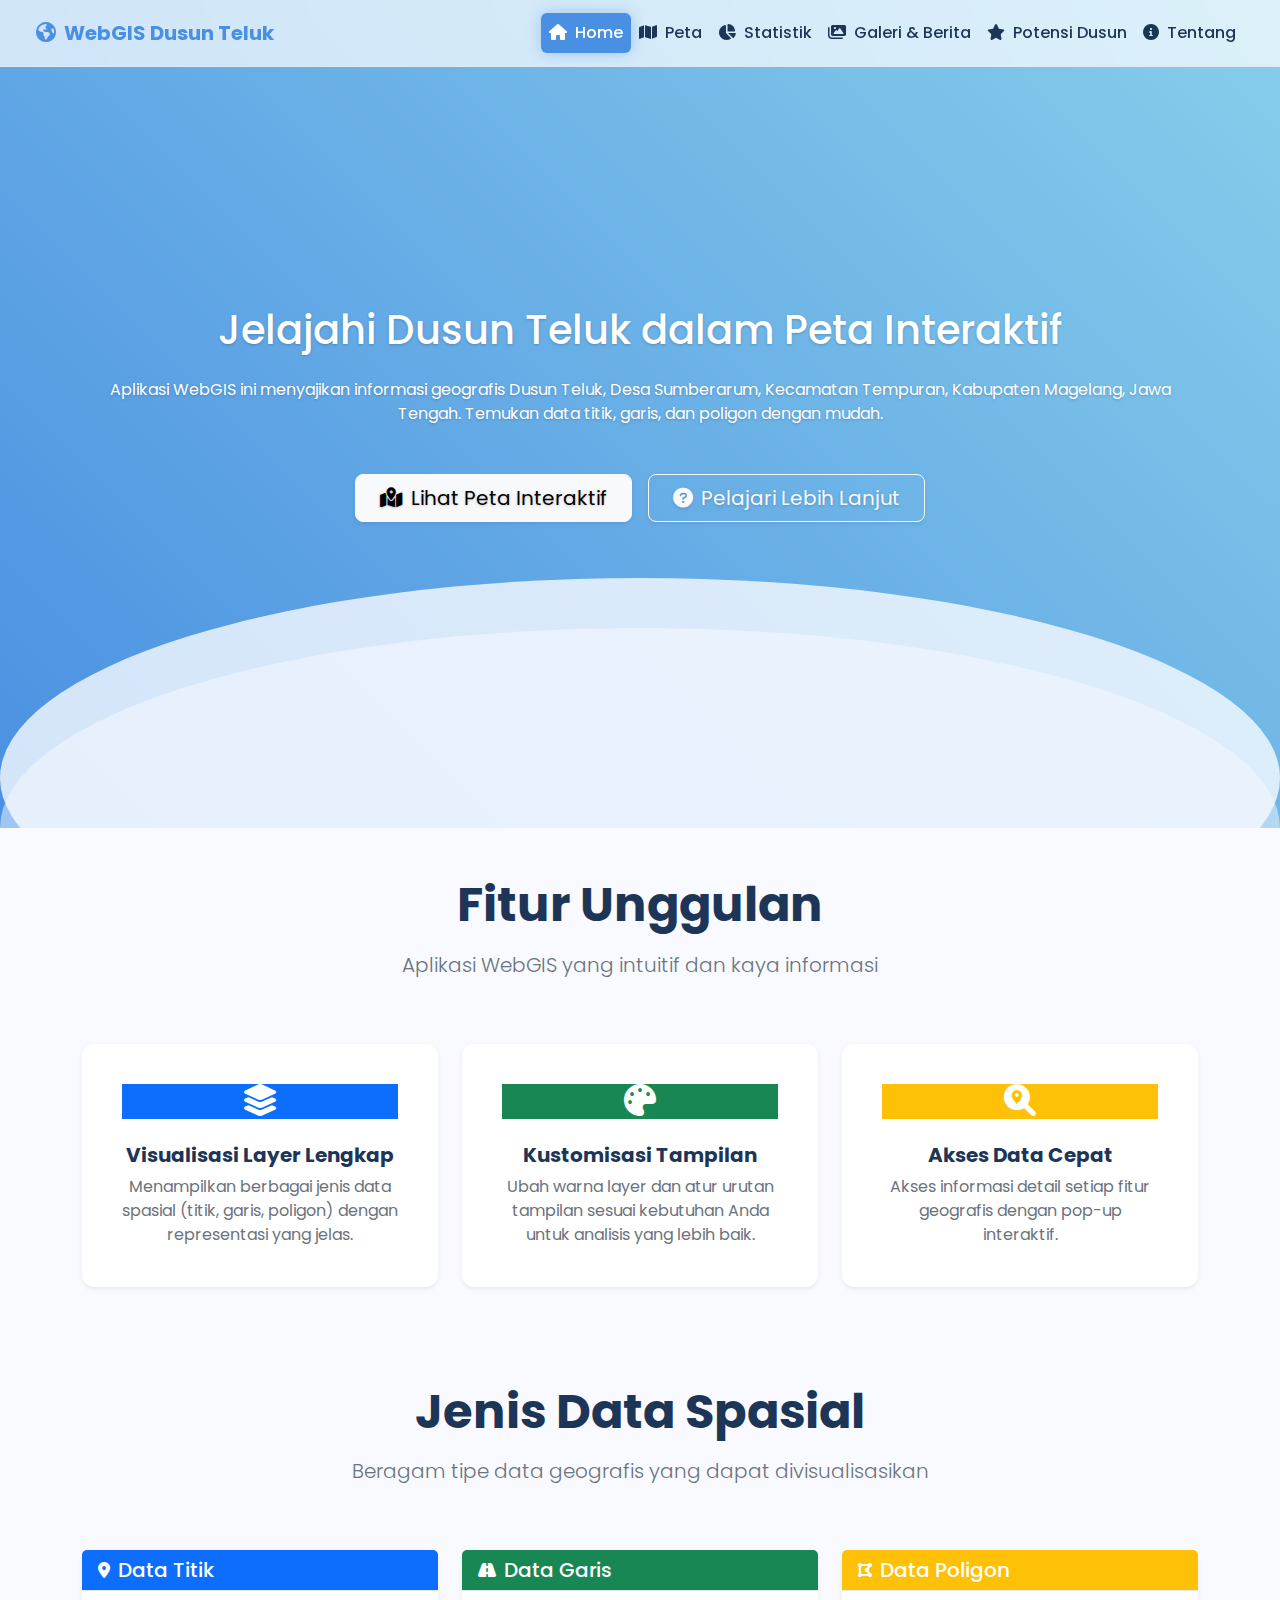
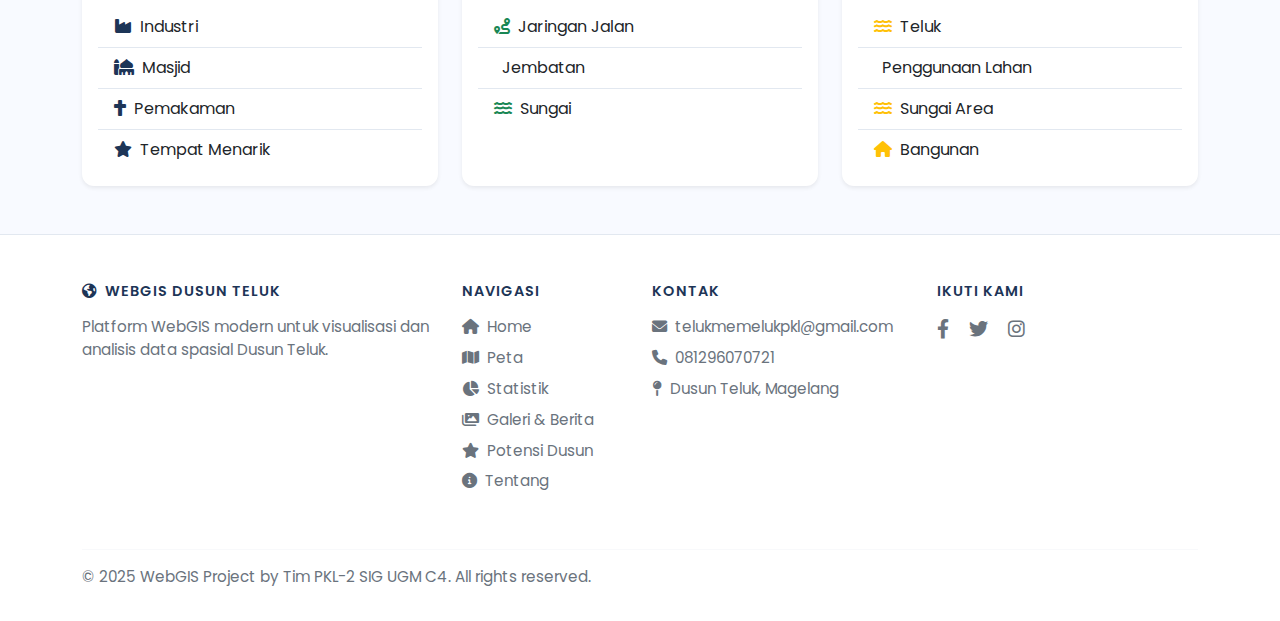
<file: home.html>
<!DOCTYPE html>
<html lang="en">

<head>
    <meta charset="UTF-8" />
    <meta name="viewport" content="width=device-width, initial-scale=1.0" />
    <title>Beranda - WebGIS Dusun Teluk</title>

    <link href="https://cdn.jsdelivr.net/npm/bootstrap@5.3.0/dist/css/bootstrap.min.css" rel="stylesheet">
    <link rel="stylesheet" href="https://cdnjs.cloudflare.com/ajax/libs/font-awesome/6.0.0-beta3/css/all.min.css">
    <link rel="preconnect" href="https://fonts.googleapis.com">
    <link rel="preconnect" href="https://fonts.gstatic.com" crossorigin>
    <link href="https://fonts.googleapis.com/css2?family=Poppins:wght@300;400;500;600;700;800&display=swap"
        rel="stylesheet">

    <link rel="stylesheet" href="style.css" />
</head>

<body class="wrapper">

    <nav class="navbar navbar-expand-lg navbar-dark fixed-top">
        <div class="container-fluid">
            <a class="navbar-brand text-white" href="home.html"><i class="fas fa-globe-americas me-2"></i>WebGIS Dusun
                Teluk</a>
            <button class="navbar-toggler" type="button" data-bs-toggle="collapse" data-bs-target="#navbarNav"
                aria-controls="navbarNav" aria-expanded="false" aria-label="Toggle navigation">
                <span class="navbar-toggler-icon"></span>
            </button>
            <div class="collapse navbar-collapse" id="navbarNav">
                <ul class="navbar-nav ms-auto">
                    <li class="nav-item">
                        <a class="nav-link text-white active" aria-current="page" href="home.html"><i
                                class="fas fa-home me-1"></i> Home</a>
                    </li>
                    <li class="nav-item">
                        <a class="nav-link text-white" href="index.html"><i class="fas fa-map me-1"></i> Peta</a>
                    </li>
                    <li class="nav-item">
                        <a class="nav-link text-white" href="statistik.html"><i class="fas fa-chart-pie me-1"></i>
                            Statistik</a>
                    </li>
                    <li class="nav-item">
                        <a class="nav-link text-white" href="galeri.html"><i class="fas fa-images me-1"></i> Galeri &
                            Berita</a>
                    </li>
                    <li class="nav-item">
                        <a class="nav-link text-white" aria-current="page" href="potensi.html"><i
                                class="fas fa-star me-1"></i> Potensi Dusun</a>
                    </li>
                    <li class="nav-item">
                        <a class="nav-link text-white" href="tentang.html"><i class="fas fa-info-circle me-1"></i>
                            Tentang</a>
                    </li>
                </ul>
            </div>
        </div>
    </nav>

    <div class="content-wrapper p-0">
        <section class="hero-section text-white text-center">
            <div class="container">
                <h1 class="hero-title mb-4">Jelajahi Dusun Teluk dalam Peta Interaktif</h1>
                <p class="hero-subtitle mb-5">
                    Aplikasi WebGIS ini menyajikan informasi geografis Dusun Teluk, Desa Sumberarum, Kecamatan Tempuran,
                    Kabupaten Magelang, Jawa Tengah. Temukan data titik, garis, dan poligon dengan mudah.
                </p>
                <div class="d-flex justify-content-center gap-3 animate-fade-in-up delay-400">
                    <a href="index.html" class="btn btn-light btn-lg px-4 shadow-sm">
                        <i class="fas fa-map-marked-alt me-2"></i>Lihat Peta Interaktif
                    </a>
                    <a href="tentang.html" class="btn btn-outline-light btn-lg px-4 shadow-sm">
                        <i class="fas fa-question-circle me-2"></i>Pelajari Lebih Lanjut
                    </a>
                </div>
            </div>
        </section>

        <section class="py-5 bg-light">
            <div class="container">
                <div class="row mb-5 text-center">
                    <div class="col-12">
                        <h2 class="display-5 fw-bold text-primary mb-3">Fitur Unggulan</h2>
                        <p class="lead text-muted">Aplikasi WebGIS yang intuitif dan kaya informasi</p>
                    </div>
                </div>

                <div class="row g-4">
                    <div class="col-md-4">
                        <div class="card border-0 shadow-sm h-100 text-center p-4">
                            <div class="card-body">
                                <div class="icon-circle mb-4 mx-auto bg-primary text-white"><i
                                        class="fas fa-layer-group fa-2x"></i></div>
                                <h5 class="card-title fw-bold text-primary">Visualisasi Layer Lengkap</h5>
                                <p class="card-text text-muted">Menampilkan berbagai jenis data spasial (titik, garis,
                                    poligon) dengan representasi yang jelas.</p>
                            </div>
                        </div>
                    </div>
                    <div class="col-md-4">
                        <div class="card border-0 shadow-sm h-100 text-center p-4">
                            <div class="card-body">
                                <div class="icon-circle mb-4 mx-auto bg-success text-white"><i
                                        class="fas fa-palette fa-2x"></i></div>
                                <h5 class="card-title fw-bold text-success">Kustomisasi Tampilan</h5>
                                <p class="card-text text-muted">Ubah warna layer dan atur urutan tampilan sesuai
                                    kebutuhan Anda untuk analisis yang lebih baik.</p>
                            </div>
                        </div>
                    </div>
                    <div class="col-md-4">
                        <div class="card border-0 shadow-sm h-100 text-center p-4">
                            <div class="card-body">
                                <div class="icon-circle mb-4 mx-auto bg-warning text-white"><i
                                        class="fas fa-search-location fa-2x"></i></div>
                                <h5 class="card-title fw-bold text-warning">Akses Data Cepat</h5>
                                <p class="card-text text-muted">Akses informasi detail setiap fitur geografis dengan
                                    pop-up interaktif.</p>
                            </div>
                        </div>
                    </div>
                </div>
            </div>
        </section>

        <section class="py-5">
            <div class="container">
                <div class="row mb-5 text-center">
                    <div class="col-12">
                        <h2 class="display-5 fw-bold text-primary mb-3">Jenis Data Spasial</h2>
                        <p class="lead text-muted">Beragam tipe data geografis yang dapat divisualisasikan</p>
                    </div>
                </div>

                <div class="row g-4">
                    <div class="col-lg-4">
                        <div class="card border-0 shadow-sm h-100">
                            <div class="card-header bg-primary text-white d-flex align-items-center">
                                <i class="fas fa-map-marker-alt me-2"></i>
                                <h5 class="mb-0">Data Titik</h5>
                            </div>
                            <div class="card-body">
                                <ul class="list-group list-group-flush">
                                    <li class="list-group-item"><i
                                            class="fas fa-industry me-2 text-primary"></i>Industri</li>
                                    <li class="list-group-item"><i class="fas fa-mosque me-2 text-primary"></i>Masjid
                                    </li>
                                    <li class="list-group-item"><i class="fas fa-cross me-2 text-primary"></i>Pemakaman
                                    </li>
                                    <li class="list-group-item"><i class="fas fa-star me-2 text-primary"></i>Tempat
                                        Menarik</li>
                                </ul>
                            </div>
                        </div>
                    </div>

                    <div class="col-lg-4">
                        <div class="card border-0 shadow-sm h-100">
                            <div class="card-header bg-success text-white d-flex align-items-center">
                                <i class="fas fa-road me-2"></i>
                                <h5 class="mb-0">Data Garis</h5>
                            </div>
                            <div class="card-body">
                                <ul class="list-group list-group-flush">
                                    <li class="list-group-item"><i class="fas fa-route me-2 text-success"></i>Jaringan
                                        Jalan</li>
                                    <li class="list-group-item"><i class="fas fa-bridge me-2 text-success"></i>Jembatan
                                    </li>
                                    <li class="list-group-item"><i class="fas fa-water me-2 text-success"></i>Sungai
                                    </li>
                                </ul>
                            </div>
                        </div>
                    </div>

                    <div class="col-lg-4">
                        <div class="card border-0 shadow-sm h-100">
                            <div class="card-header bg-warning text-white d-flex align-items-center">
                                <i class="fas fa-draw-polygon me-2"></i>
                                <h5 class="mb-0">Data Poligon</h5>
                            </div>
                            <div class="card-body">
                                <ul class="list-group list-group-flush">
                                    <li class="list-group-item"><i class="fas fa-water me-2 text-warning"></i>Teluk</li>
                                    <li class="list-group-item"><i
                                            class="fas fa-tree-city me-2 text-warning"></i>Penggunaan Lahan</li>
                                    <li class="list-group-item"><i class="fas fa-water me-2 text-warning"></i>Sungai
                                        Area</li>
                                    <li class="list-group-item"><i class="fas fa-house me-2 text-warning"></i>Bangunan
                                    </li>
                                </ul>
                            </div>
                        </div>
                    </div>
                </div>
            </div>
        </section>
    </div>

     <footer class="footer">
         <div class="container">
            <div class="row">
                <div class="col-lg-4 col-md-6 mb-4">
                    <h5 class="mb-3"><i class="fas fa-globe-americas me-2"></i>WebGIS Dusun Teluk</h5>
                    <p>Platform WebGIS modern untuk visualisasi dan analisis data spasial Dusun Teluk.</p>
                </div>
                <div class="col-lg-2 col-md-6 mb-4">
                    <h5 class="mb-3">Navigasi</h5>
                    <ul class="list-unstyled">
                        <li class="mb-2"><a href="home.html" class="footer-link"><i class="fas fa-home me-2"></i>Home</a></li>
                        <li class="mb-2"><a href="index.html" class="footer-link"><i class="fas fa-map me-2"></i>Peta</a></li>
                        <li class="mb-2"><a href="statistik.html" class="footer-link"><i class="fas fa-chart-pie me-2"></i>Statistik</a></li>
                        <li class="mb-2"><a href="galeri.html" class="footer-link"><i class="fas fa-images me-2"></i>Galeri & Berita</a></li>
                        <li class="mb-2"><a href="potensi.html" class="footer-link"><i class="fas fa-star me-2"></i>Potensi Dusun</a></li>
                        <li class="mb-2"><a href="tentang.html" class="footer-link"><i class="fas fa-info-circle me-2"></i>Tentang</a></li>
                    </ul>
                </div>
                <div class="col-lg-3 col-md-6 mb-4">
                    <h5 class="mb-3">Kontak</h5>
                    <ul class="list-unstyled">
                        <!-- PERUBAHAN DI SINI -->
                        <li class="mb-2"><i class="fas fa-envelope me-2"></i>telukmemelukpkl@gmail.com</li>
                        <li class="mb-2"><i class="fas fa-phone me-2"></i>081296070721</li>
                        <li class="mb-2"><i class="fas fa-map-pin me-2"></i>Dusun Teluk, Magelang</li>
                    </ul>
                </div>
                <div class="col-lg-3 col-md-6 mb-4">
                    <h5 class="mb-3">Ikuti Kami</h5>
                    <div class="social-icons">
                        <!-- PERUBAHAN DI SINI -->
                        <a href="#" class="me-3" title="Facebook"><i class="fab fa-facebook-f"></i></a>
                        <a href="#" class="me-3" title="Twitter"><i class="fab fa-twitter"></i></a>
                        <a href="https://www.instagram.com/teluk.memeluk_?igsh=cXd5NTlxcnpiamRq" target="_blank" rel="noopener noreferrer" title="Instagram"><i class="fab fa-instagram"></i></a>
                    </div>
                </div>
            </div>
            <hr class="my-3">
            <div class="row text-center text-md-start">
                <div class="col-12">
                    <p class="mb-0">© 2025 WebGIS Project by Tim PKL-2 SIG UGM C4. All rights reserved.</p>
                </div>
            </div>
        </div>
    </footer>

    <script src="https://cdn.jsdelivr.net/npm/bootstrap@5.3.0/dist/js/bootstrap.bundle.min.js"></script>
    <script>
        // Simple Intersection Observer for scroll animations
        const sections = document.querySelectorAll('.fade-in-on-scroll');
        const observer = new IntersectionObserver(entries => {
            entries.forEach(entry => {
                if (entry.isIntersecting) {
                    entry.target.classList.add('is-visible');
                    observer.unobserve(entry.target);
                }
            });
        }, { threshold: 0.1 });
        sections.forEach(section => observer.observe(section));
    </script>
</body>

</html>
</file>
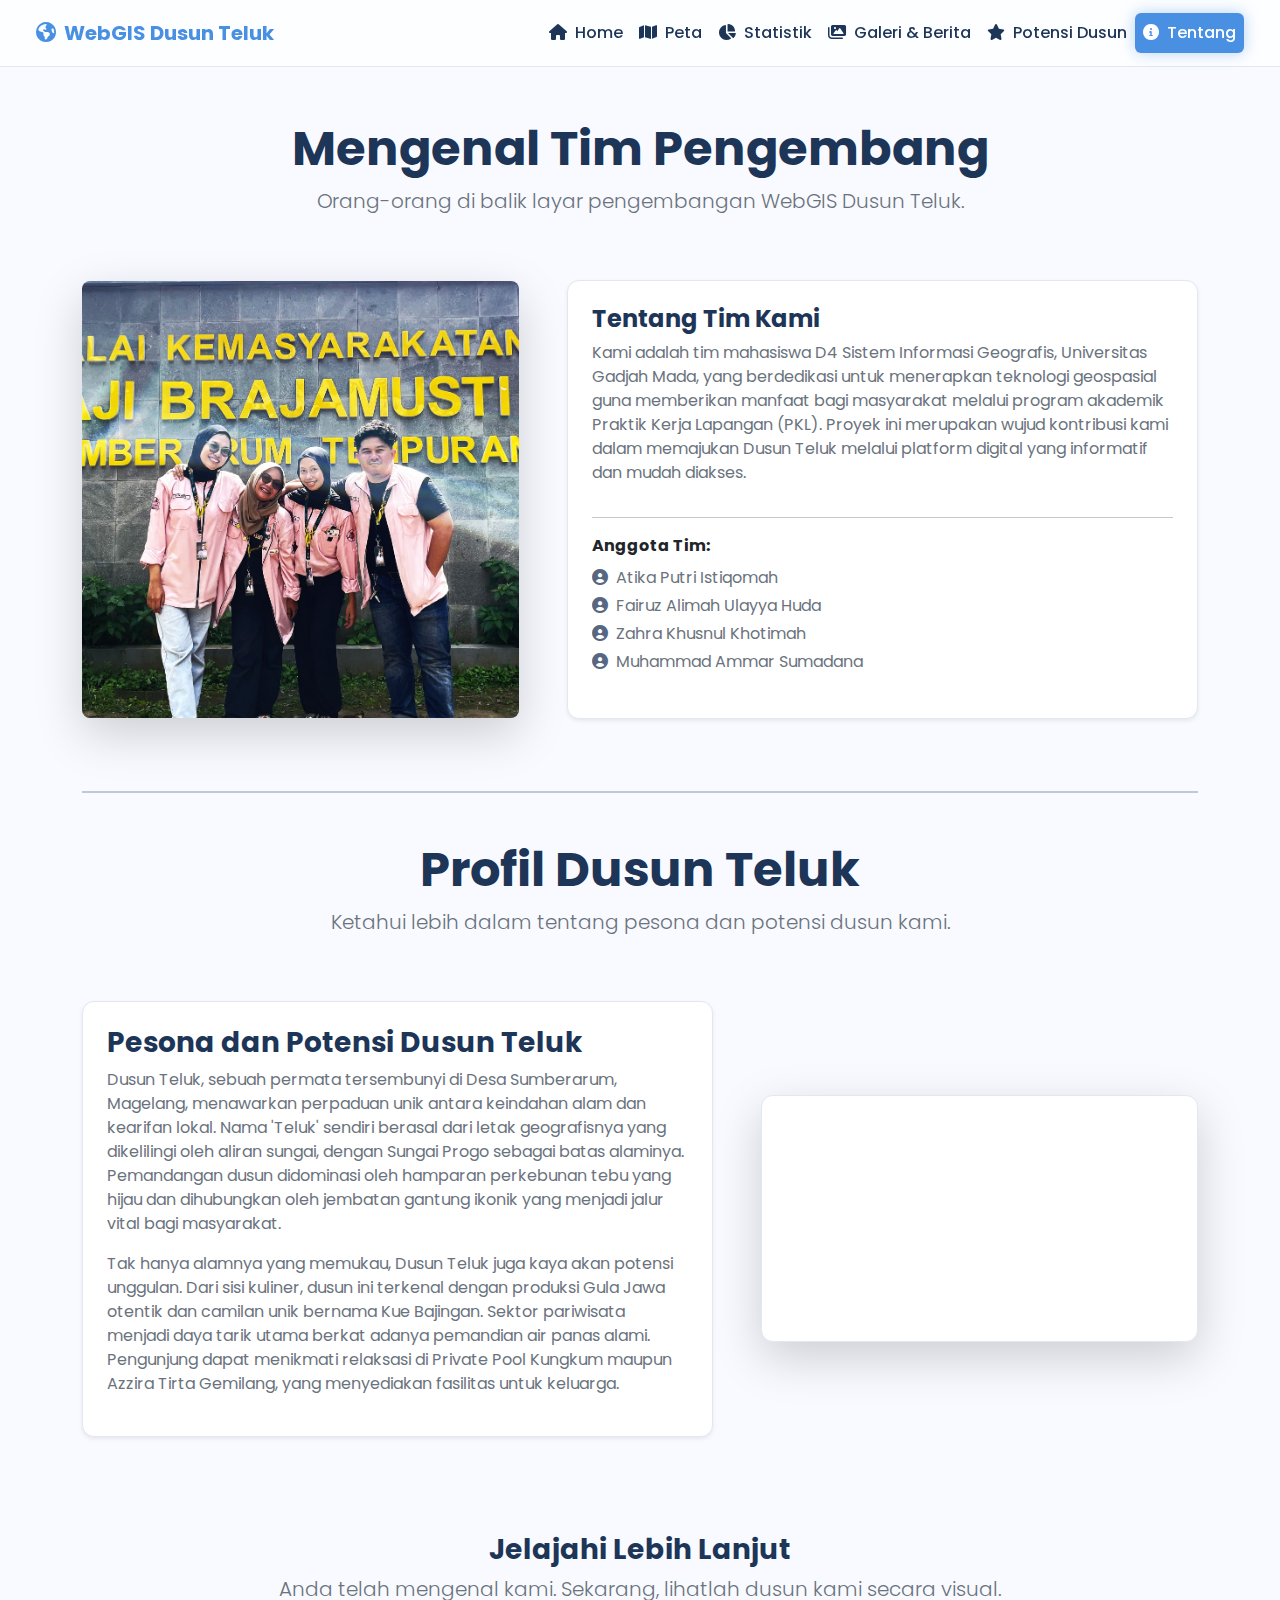
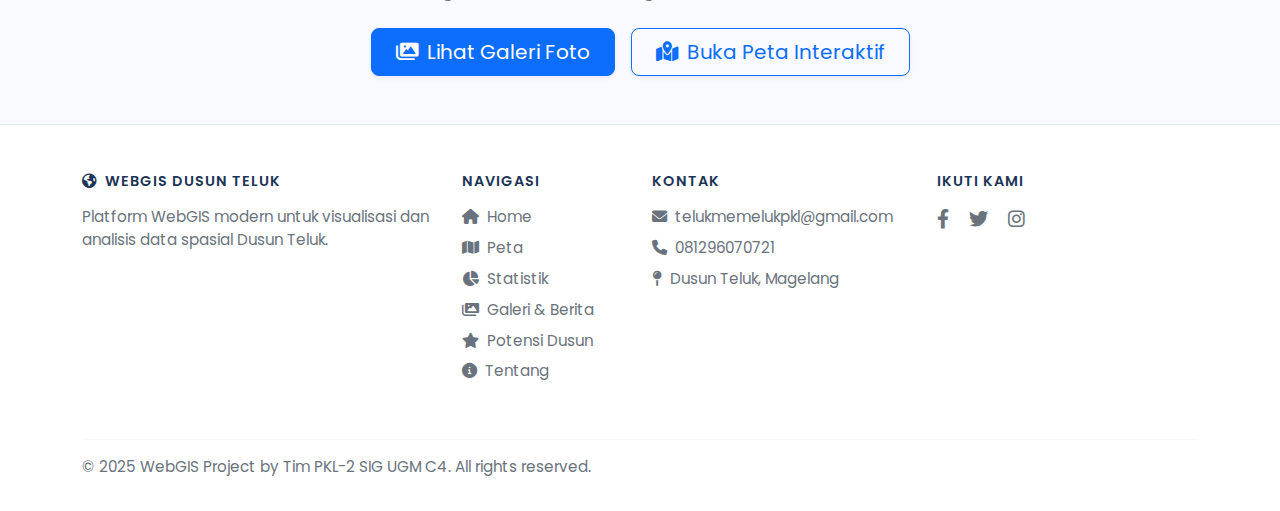
<file: tentang.html>
<!DOCTYPE html>
<html lang="en">

<head>
  <meta charset="UTF-8" />
  <meta name="viewport" content="width=device-width, initial-scale=1.0" />
  <title>Tentang - WebGIS Dusun Teluk</title>

  <link href="https://cdn.jsdelivr.net/npm/bootstrap@5.3.0/dist/css/bootstrap.min.css" rel="stylesheet">
  <link rel="stylesheet" href="https://cdnjs.cloudflare.com/ajax/libs/font-awesome/6.0.0-beta3/css/all.min.css">
  <link rel="preconnect" href="https://fonts.googleapis.com">
  <link rel="preconnect" href="https://fonts.gstatic.com" crossorigin>
  <link href="https://fonts.googleapis.com/css2?family=Poppins:wght@300;400;500;600;700;800&display=swap" rel="stylesheet">
  <link rel="stylesheet" href="style.css" />
</head>

<body class="wrapper">

  <nav class="navbar navbar-expand-lg navbar-dark fixed-top">
    <div class="container-fluid">
      <a class="navbar-brand" href="home.html"><i class="fas fa-globe-americas me-2"></i>WebGIS Dusun Teluk</a>
      <button class="navbar-toggler" type="button" data-bs-toggle="collapse" data-bs-target="#navbarNav"
        aria-controls="navbarNav" aria-expanded="false" aria-label="Toggle navigation">
        <span class="navbar-toggler-icon"></span>
      </button>
      <div class="collapse navbar-collapse" id="navbarNav">
        <ul class="navbar-nav ms-auto">
          <li class="nav-item"><a class="nav-link" href="home.html"><i class="fas fa-home me-1"></i> Home</a></li>
          <li class="nav-item"><a class="nav-link" href="index.html"><i class="fas fa-map me-1"></i> Peta</a></li>
          <li class="nav-item"><a class="nav-link" href="statistik.html"><i class="fas fa-chart-pie me-1"></i> Statistik</a></li>
          <li class="nav-item"><a class="nav-link" href="galeri.html"><i class="fas fa-images me-1"></i> Galeri & Berita</a></li>
          <li class="nav-item"><a class="nav-link" href="potensi.html"><i class="fas fa-star me-1"></i> Potensi Dusun</a></li>
          <li class="nav-item"><a class="nav-link active" aria-current="page" href="tentang.html"><i class="fas fa-info-circle me-1"></i> Tentang</a></li>
        </ul>
      </div>
    </div>
  </nav>

  <main class="content-wrapper">
    <div class="container py-5">

      <!-- AWAL: Bagian Tim Pengembang -->
      <section class="mb-5 pb-4">
        <div class="row text-center mb-5">
          <div class="col-lg-8 mx-auto">
            <h2 class="display-5 fw-bold text-primary">Mengenal Tim Pengembang</h2>
            <p class="lead text-muted">Orang-orang di balik layar pengembangan WebGIS Dusun Teluk.</p>
          </div>
        </div>
        <div class="row align-items-center g-5">
          <div class="col-lg-5">
            <img src="foto halaman tentang/tim teluk.jpg" alt="Tim Pengembang WebGIS Dusun Teluk" class="img-fluid rounded-3 shadow-lg">
          </div>
          <div class="col-lg-7">
            <div class="card p-4 shadow-sm">
              <h4 class="fw-bold text-primary">Tentang Tim Kami</h4>
              <p class="text-muted text-justify">
                Kami adalah tim mahasiswa D4 Sistem Informasi Geografis, Universitas Gadjah Mada, yang berdedikasi untuk menerapkan teknologi geospasial guna memberikan manfaat bagi masyarakat melalui program akademik Praktik Kerja Lapangan (PKL). Proyek ini merupakan wujud kontribusi kami dalam memajukan Dusun Teluk melalui platform digital yang informatif dan mudah diakses.
              </p>
              <hr>
              <p class="mb-2"><strong>Anggota Tim:</strong></p>
              <ul class="list-unstyled text-muted">
                <li class="mb-1"><i class="fas fa-user-circle me-2 text-primary opacity-75"></i>Atika Putri Istiqomah</li>
                <li class="mb-1"><i class="fas fa-user-circle me-2 text-primary opacity-75"></i>Fairuz Alimah Ulayya Huda</li>
                <li class="mb-1"><i class="fas fa-user-circle me-2 text-primary opacity-75"></i>Zahra Khusnul Khotimah</li>
                <li class="mb-1"><i class="fas fa-user-circle me-2 text-primary opacity-75"></i>Muhammad Ammar Sumadana</li>
              </ul>
            </div>
          </div>
        </div>
      </section>
      <!-- AKHIR: Bagian Tim Pengembang -->

      <hr class="my-5 border-2">

      <!-- Bagian 2: Profil Dusun -->
      <section>
        <div class="row mb-5 text-center">
          <div class="col-lg-8 mx-auto">
            <h2 class="display-5 fw-bold text-primary">Profil Dusun Teluk</h2>
            <p class="lead text-muted">Ketahui lebih dalam tentang pesona dan potensi dusun kami.</p>
          </div>
        </div>
        <div class="row align-items-center g-5">
          <div class="col-lg-7">
            <div class="card h-100 p-4 shadow-sm">
              <h3 class="fw-bold text-primary">Pesona dan Potensi Dusun Teluk</h3>
              <p class="text-muted text-justify">
                Dusun Teluk, sebuah permata tersembunyi di Desa Sumberarum, Magelang, menawarkan perpaduan unik antara keindahan alam dan kearifan lokal. Nama 'Teluk' sendiri berasal dari letak geografisnya yang dikelilingi oleh aliran sungai, dengan Sungai Progo sebagai batas alaminya. Pemandangan dusun didominasi oleh hamparan perkebunan tebu yang hijau dan dihubungkan oleh jembatan gantung ikonik yang menjadi jalur vital bagi masyarakat.
              </p>
              <p class="text-muted text-justify">
                Tak hanya alamnya yang memukau, Dusun Teluk juga kaya akan potensi unggulan. Dari sisi kuliner, dusun ini terkenal dengan produksi Gula Jawa otentik dan camilan unik bernama Kue Bajingan. Sektor pariwisata menjadi daya tarik utama berkat adanya pemandian air panas alami. Pengunjung dapat menikmati relaksasi di Private Pool Kungkum maupun Azzira Tirta Gemilang, yang menyediakan fasilitas untuk keluarga.
              </p>
            </div>
          </div>
          <div class="col-lg-5">
            <div class="card shadow-lg overflow-hidden">
              <div class="ratio ratio-16x9">
                <iframe 
                  src="https://www.youtube.com/embed/N_-dVQXa6hA" 
                  title="Video Drone Dusun Teluk" 
                  allow="accelerometer; autoplay; clipboard-write; encrypted-media; gyroscope; picture-in-picture" 
                  allowfullscreen>
                </iframe>
              </div>
            </div>
          </div>
        </div>
      </section>

      <!-- Bagian Penutup & Ajakan Bertindak -->
      <section class="mt-5 pt-5 text-center">
        <h3 class="fw-bold text-primary">Jelajahi Lebih Lanjut</h3>
        <p class="text-muted lead">Anda telah mengenal kami. Sekarang, lihatlah dusun kami secara visual.</p>
        <div class="d-flex justify-content-center gap-3 mt-4">
          <a href="galeri.html" class="btn btn-primary btn-lg px-4 shadow-sm">
            <i class="fas fa-images me-2"></i>Lihat Galeri Foto
          </a>
          <a href="index.html" class="btn btn-outline-primary btn-lg px-4 shadow-sm">
            <i class="fas fa-map-marked-alt me-2"></i>Buka Peta Interaktif
          </a>
        </div>
      </section>
    </div>
  </main>

  <footer class="footer">
    <div class="container">
      <div class="row">
        <div class="col-lg-4 col-md-6 mb-4">
          <h5 class="mb-3"><i class="fas fa-globe-americas me-2"></i>WebGIS Dusun Teluk</h5>
          <p>Platform WebGIS modern untuk visualisasi dan analisis data spasial Dusun Teluk.</p>
        </div>
        <div class="col-lg-2 col-md-6 mb-4">
          <h5 class="mb-3">Navigasi</h5>
          <ul class="list-unstyled">
            <li class="mb-2"><a href="home.html" class="footer-link"><i class="fas fa-home me-2"></i>Home</a></li>
            <li class="mb-2"><a href="index.html" class="footer-link"><i class="fas fa-map me-2"></i>Peta</a></li>
            <li class="mb-2"><a href="statistik.html" class="footer-link"><i class="fas fa-chart-pie me-2"></i>Statistik</a></li>
            <li class="mb-2"><a href="galeri.html" class="footer-link"><i class="fas fa-images me-2"></i>Galeri & Berita</a></li>
            <li class="mb-2"><a href="potensi.html" class="footer-link"><i class="fas fa-star me-2"></i>Potensi Dusun</a></li>
            <li class="mb-2"><a href="tentang.html" class="footer-link"><i class="fas fa-info-circle me-2"></i>Tentang</a></li>
          </ul>
        </div>
        <div class="col-lg-3 col-md-6 mb-4">
          <h5 class="mb-3">Kontak</h5>
          <ul class="list-unstyled">
            <li class="mb-2"><i class="fas fa-envelope me-2"></i>telukmemelukpkl@gmail.com</li>
            <li class="mb-2"><i class="fas fa-phone me-2"></i>081296070721</li>
            <li class="mb-2"><i class="fas fa-map-pin me-2"></i>Dusun Teluk, Magelang</li>
          </ul>
        </div>
        <div class="col-lg-3 col-md-6 mb-4">
          <h5 class="mb-3">Ikuti Kami</h5>
          <div class="social-icons">
            <a href="#" class="me-3" title="Facebook"><i class="fab fa-facebook-f"></i></a>
            <a href="#" class="me-3" title="Twitter"><i class="fab fa-twitter"></i></a>
            <a href="https://www.instagram.com/teluk.memeluk_?igsh=cXd5NTlxcnpiamRq" target="_blank" rel="noopener noreferrer" title="Instagram"><i class="fab fa-instagram"></i></a>
          </div>
        </div>
      </div>
      <hr class="my-3">
      <div class="row text-center text-md-start">
        <div class="col-12">
          <p class="mb-0">© 2025 WebGIS Project by Tim PKL-2 SIG UGM C4. All rights reserved.</p>
        </div>
      </div>
    </div>
  </footer>

  <script src="https://cdn.jsdelivr.net/npm/bootstrap@5.3.0/dist/js/bootstrap.bundle.min.js"></script>
</body>

</html>
</file>
<file: style.css>
/* ======================================================= */
/* STYLE.CSS - DEFINITIVE SOFT BLUE ASTRO THEME (FINAL)   */
/* ======================================================= */

/* --- Keyframe Animations --- */
@keyframes fadeIn-on-scroll {
    from {
        opacity: 0;
        transform: translateY(30px);
    }

    to {
        opacity: 1;
        transform: translateY(0);
    }
}

@keyframes pulse-glow {

    0%,
    100% {
        box-shadow: 0 0 20px -5px var(--glow-color);
    }

    50% {
        box-shadow: 0 0 30px 0px var(--glow-color);
    }
}

@keyframes flow-wave {

    /* Homepage hero animation */
    0% {
        transform: translateX(0) rotate(0deg);
    }

    100% {
        transform: translateX(-1000px) rotate(10deg);
    }
}

/* --- NEW "SOFT BLUE" Root Variables & Global Setup --- */
:root {
    --bg-main: #f8faff;
    /* Light Cloud Blue */
    --bg-panel: #ffffff;
    --bg-panel-glass: rgba(255, 255, 255, 0.7);
    /* Frosted Glass */
    --accent-blue: #4a90e2;
    /* Primary Soft Blue */
    --accent-blue-darker: #3a75c4;
    --text-dark: #1d3557;
    /* High Contrast Navy for text */
    --text-light: #6a737d;
    --border-color: #e2e8f0;
    --glow-color: rgba(74, 144, 226, 0.4);
}

html {
    scroll-behavior: smooth;
}

body {
    background-color: var(--bg-main);
    color: var(--text-dark);
    font-family: 'Poppins', sans-serif;
    margin: 0;
    padding: 0;
    height: 100%;
    overflow-x: hidden;
}

.fade-in-on-scroll {
    opacity: 0;
    transition: opacity 0.8s ease-out, transform 0.8s ease-out;
}

.fade-in-on-scroll.is-visible {
    opacity: 1;
    transform: translateY(0);
}


/* --- Professional Navbar (Light Frosted Glass) --- */
.navbar {
    background-color: var(--bg-panel-glass) !important;
    backdrop-filter: blur(16px);
    -webkit-backdrop-filter: blur(16px);
    border-bottom: 1px solid var(--border-color);
    padding: 0.8rem 1.5rem;
    z-index: 1030;
    position: fixed;
    width: 100%;
    top: 0;
}

.navbar-brand {
    font-weight: 700;
    color: var(--accent-blue) !important;
}

.navbar-nav .nav-link {
    color: var(--text-dark) !important;
    font-weight: 500;
    transition: color 0.2s;
    border-radius: 6px;
    padding: 0.5rem 1rem;
}

.navbar-nav .nav-link:hover {
    color: var(--accent-blue) !important;
}

.navbar-nav .nav-link.active {
    color: #fff !important;
    background-color: var(--accent-blue);
    box-shadow: 0 0 15px var(--glow-color);
}

/* --- Homepage with Animated Soft Blue Wave Background --- */
.hero-section {
    position: relative;
    overflow: hidden;
    display: flex;
    align-items: center;
    padding: 120px 0;
    min-height: calc(100vh - 72px);
    background: linear-gradient(45deg, var(--accent-blue), #87ceeb);
    /* Sky Blue Gradient */
    color: #fff;
    text-shadow: 0 1px 3px rgba(0, 0, 0, 0.2);
}

.hero-section::before,
.hero-section::after {
    /* The wave animation layers */
    content: '';
    position: absolute;
    left: 0;
    right: 0;
    bottom: -150px;
    height: 400px;
    background: var(--bg-main);
    border-radius: 50%;
    opacity: 0.8;
    animation: flow-wave 20s linear infinite;
    transform-origin: center;
}

.hero-section::after {
    bottom: -200px;
    opacity: 0.5;
    animation-duration: 25s;
    animation-direction: reverse;
}

.hero-section .container {
    position: relative;
    z-index: 2;
    animation: fadeIn-on-scroll 1s ease-out;
    animation-fill-mode: forwards;
}

/* --- General Content Styling & Advanced Card Hovers --- */
.wrapper {
    display: flex;
    flex-direction: column;
    min-height: 100vh;
}

.content,
.content-wrapper {
    flex: 1;
    padding-top: 72px;
}

.bg-light {
    background-color: var(--bg-main) !important;
}

.card {
    background: var(--bg-panel);
    border: 1px solid var(--border-color);
    border-radius: 12px;
    transition: transform 0.3s ease, box-shadow 0.3s ease;
    height: 100%;
}

.card:hover {
    transform: translateY(-8px);
    box-shadow: 0 10px 30px var(--glow-color);
}

.card-header,
.list-group-item {
    background: transparent;
    border-color: var(--border-color) !important;
}

.card-title,
.text-primary {
    color: var(--text-dark) !important;
}

.text-muted {
    color: var(--text-light) !important;
}

.icon-circle .fas {
    color: #fff;
}

.tentang-img {
    border-radius: 12px;
    transition: all 0.3s ease;
}

.tentang-img:hover {
    box-shadow: 0 0 30px var(--glow-color);
    transform: scale(1.03);
}

/* --- Map & Legend --- */
#map {
    position: fixed;
    top: 73px;
    left: 320px; /* Default untuk desktop */
    right: 0;
    bottom: 0;
    z-index: 1;
    transition: left 0.4s cubic-bezier(0.16, 1, 0.3, 1);
}

#legend {
    position: fixed;
    top: 73px;
    left: 0;
    width: 320px;
    height: calc(100vh - 73px);
    background-color: var(--bg-panel-glass);
    backdrop-filter: blur(16px);
    -webkit-backdrop-filter: blur(16px);
    border-right: 1px solid var(--border-color);
    z-index: 1000;
    padding: 1.5rem;
    overflow-y: auto;
    transition: transform 0.4s cubic-bezier(0.16, 1, 0.3, 1);
}

#legend.hidden {
    /* Sembunyikan ke kiri untuk desktop */
    transform: translateX(-100%);
}

#toggle-legend {
    position: fixed;
    bottom: 30px;
    left: 340px; /* Default untuk desktop */
    z-index: 1100;
    width: 50px;
    height: 50px;
    background: var(--accent-blue);
    color: #fff;
    border: none;
    border-radius: 50%;
    font-size: 1.5rem;
    display: flex;
    align-items: center;
    justify-content: center;
    transition: all 0.3s cubic-bezier(0.16, 1, 0.3, 1);
    box-shadow: 0 0 25px 0 var(--glow-color);
    animation: pulse-glow 3s infinite;
}

/* --- Leaflet & Legend Specifics --- */
.map-label {
    background-color: rgba(255, 255, 255, 0.8);
    border: 1px solid rgba(0, 0, 0, 0.2);
    border-radius: 4px;
    padding: 2px 5px;
    font-size: 11px;
    font-weight: bold;
    color: #333;
    text-shadow: 1px 1px 2px white;
    box-shadow: none;
    white-space: nowrap;
}

.hidden-icon {
    background-color: transparent;
    border: none;
}

.text-path {
    font-size: 10px;
    font-weight: 600;
    paint-order: stroke;
    stroke: #ffffff;
    stroke-width: 2px;
    stroke-linecap: butt;
    stroke-linejoin: miter;
    text-shadow: -1px -1px 0 #fff, 1px -1px 0 #fff, -1px 1px 0 #fff, 1px 1px 0 #fff;
}

.custom-div-icon {
    background: transparent;
    border: none;
}

.marker-pin {
    width: 30px;
    height: 30px;
    border-radius: 50% 50% 50% 0;
    position: absolute;
    transform: rotate(-45deg);
    left: 50%;
    top: 50%;
    margin: -15px 0 0 -15px;
    display: flex;
    justify-content: center;
    align-items: center;
    box-shadow: 0 4px 8px rgba(0, 0, 0, 0.3);
    border: 2px solid #fff;
}

.marker-pin i {
    transform: rotate(45deg);
    font-size: 14px;
}

#legend h6 {
    font-weight: 600;
    color: var(--text-dark);
}

.legend-group {
    background: rgba(255, 255, 255, 0.5);
    border: 1px solid var(--border-color);
    border-radius: 8px;
    padding: 1rem;
    margin-bottom: 1rem;
    transition: box-shadow 0.3s; /* Kept from old CSS for consistency */
}

.legend-group-title {
    cursor: grab;
    font-weight: bold;
    color: var(--text-light);
}

.legend-entry {
    display: flex;
    align-items: center;
    gap: 12px;
    padding: 4px 0;
}

/* Kept from old CSS for consistency for checkbox */
.legend-entry input[type="checkbox"],
.legend-entry input[type="color"],
.teluk-outline-display {
    flex-shrink: 0;
    width: 22px;
    height: 22px;
    cursor: pointer;
}

.legend-entry input[type="color"] {
    border-radius: 4px;
    border: 1px solid #ccc;
    padding: 0;
}

.legend-entry span {
    flex-grow: 1;
    font-size: 0.95rem;
    word-break: break-word;
    color: var(--text-dark); /* Kept from old CSS for consistency */
}

/* --- Responsive Design --- */
@media (max-width: 992px) {
    .chart-container {
        height: 300px;
    }

    /* Aturan responsif untuk Tur Virtual */
    .tour-layout {
        flex-direction: column;
    }

    #story-panel {
        flex: 0 0 50vh;
        width: 100%;
        border-right: none;
        border-bottom: 1px solid var(--border-color);
    }

    #map-panel {
        height: 50vh;
    }

    /* Di layar kecil, pop-up dibuat lebih kecil lagi */
    .tour-popover {
        max-width: 180px;
    }
}

/* ======================================================= */
/* --- PERBAIKAN RESPONSIVE MOBILE (<= 768px) --- */
/* ======================================================= */
@media (max-width: 768px) {
    /* Peta selalu mengambil lebar penuh */
    #map {
        top: 67px;
        left: 0 !important;
    }

    /* Legenda diposisikan di BAWAH layar */
    #legend {
        top: auto; /* Hapus properti top */
        bottom: 0; /* Posisikan di bawah */
        left: 0;
        width: 100%;
        max-height: 60vh; /* Batasi ketinggian agar tidak menutupi semua */
        border-right: none;
        border-top: 1px solid var(--border-color); /* Beri batas atas */
        transition: transform 0.4s cubic-bezier(0.16, 1, 0.3, 1);
    }

    /* Saat legenda disembunyikan di mobile, geser ke bawah */
    #legend.hidden {
        transform: translateY(100%);
    }

    /* Tombol toggle diposisikan di tengah bawah */
    #toggle-legend {
        width: 50px;
        height: 50px;
        font-size: 1.5rem;
        border-radius: 50%;
        left: 50%;
        transform: translateX(-50%);
        bottom: 20px;
    }
}


/* ======================================================= */
/* --- Sisa kode CSS (tidak diubah) --- */
/* ======================================================= */
.footer {
    background: var(--bg-panel);
    padding: 3rem 0 2rem;
    margin-top: auto;
    border-top: 1px solid var(--border-color);
}

.footer h5 {
    color: var(--text-dark);
    font-weight: 600;
    margin-bottom: 1rem;
    text-transform: uppercase;
    letter-spacing: 1px;
    font-size: 0.9rem;
}

.footer p,
.footer ul {
    color: var(--text-light);
    font-size: 0.95rem;
}

.footer .list-unstyled li {
    margin-bottom: 0.5rem;
}

.footer-link {
    color: var(--text-light) !important;
    text-decoration: none !important;
    transition: color 0.2s, padding-left 0.2s;
}

.footer-link:hover {
    color: var(--accent-blue) !important;
    padding-left: 5px;
}

.footer hr {
    border-color: var(--border-color);
}

.footer .social-icons a {
    color: var(--text-light);
    font-size: 1.2rem;
    transition: color 0.2s, transform 0.2s;
}

.footer .social-icons a:hover {
    color: var(--accent-blue);
    transform: scale(1.2);
}

/* --- Custom Scrollbar --- */
::-webkit-scrollbar {
    width: 8px;
}

::-webkit-scrollbar-track {
    background: var(--bg-main);
}

::-webkit-scrollbar-thumb {
    background: var(--border-color);
    border-radius: 4px;
}

::-webkit-scrollbar-thumb:hover {
    background: var(--accent-blue);
}

/* --- Statistik Page Styles --- */
#statistik-page .card-header h5 {
    font-size: 1.1rem;
}

#statistik-page table {
    font-size: 0.9rem;
}

#statistik-page table thead th {
    font-weight: 600;
    color: var(--text-dark);
}

.chart-container {
    position: relative;
    height: 350px;
    width: 100%;
}

/* --- Sortable & Paginated Table Styles --- */
.table-header-sortable th {
    cursor: pointer;
    user-select: none;
    position: relative;
    padding-right: 20px;
}

.table-header-sortable .sort-icon {
    position: absolute;
    right: 8px;
    top: 50%;
    transform: translateY(-50%);
    color: var(--text-light);
    font-size: 0.8em;
}

.table-header-sortable th:hover {
    background-color: #f0f2f5;
}

.pagination .page-item .page-link {
    color: var(--accent-blue);
}

.pagination .page-item.active .page-link {
    background-color: var(--accent-blue);
    border-color: var(--accent-blue);
    color: #fff;
}

.pagination .page-item.disabled .page-link {
    color: #6c757d;
}

/* ======================================================= */
/* --- Galeri & Berita Page Styles (WITH LAZY LOADING) --- */
/* ======================================================= */

#gallery-controls .btn {
    font-weight: 500;
}

#gallery-controls .btn.active {
    background-color: var(--accent-blue);
    color: white;
    box-shadow: 0 4px 12px var(--glow-color);
}

.gallery-item {
    position: relative;
    overflow: hidden;
    border-radius: 12px;
    cursor: pointer;
    background-color: #f0f2f5;
    /* Warna latar belakang placeholder */
}

.gallery-img {
    width: 100%;
    height: 250px;
    object-fit: cover;
    transition: transform 0.4s ease, filter 0.4s ease;
}

/* Style untuk gambar SEBELUM dimuat (lazy state) */
.gallery-img.lazy {
    opacity: 0;
    transition: opacity 0.5s ease-in-out;
}

/* Style untuk gambar SETELAH dimuat */
.gallery-img.loaded {
    opacity: 1;
}

.gallery-item:hover .gallery-img {
    transform: scale(1.1);
    filter: blur(2px) brightness(0.8);
}

.gallery-overlay {
    position: absolute;
    top: 0;
    left: 0;
    width: 100%;
    height: 100%;
    background: rgba(29, 53, 87, 0.5);
    /* Semi-transparent --text-dark */
    color: white;
    display: flex;
    flex-direction: column;
    justify-content: center;
    align-items: center;
    text-align: center;
    padding: 1rem;
    opacity: 0;
    transition: opacity 0.4s ease;
}

.gallery-item:hover .gallery-overlay {
    opacity: 1;
}

.gallery-overlay .gallery-title {
    font-weight: 600;
    margin-bottom: 1rem;
    transform: translateY(20px);
    transition: transform 0.4s ease;
}

.gallery-item:hover .gallery-title {
    transform: translateY(0);
}

.gallery-overlay .btn-zoom {
    background: none;
    border: 2px solid white;
    color: white;
    width: 50px;
    height: 50px;
    border-radius: 50%;
    font-size: 1.2rem;
    display: flex;
    justify-content: center;
    align-items: center;
    cursor: pointer;
    transform: translateY(20px);
    opacity: 0;
    transition: transform 0.4s 0.1s ease, opacity 0.4s 0.1s ease;
}

.gallery-item:hover .btn-zoom {
    transform: translateY(0);
    opacity: 1;
}

.news-item .card-title {
    color: var(--accent-blue) !important;
    font-weight: 600;
}

.news-date {
    font-size: 0.85rem;
    font-style: italic;
}

.modal-img {
    border-radius: 8px;
}

/* ======================================================= */
/* ----------- Tur Virtual Page Styles (FINAL) ----------- */
/* ======================================================= */

.tour-layout {
    display: flex;
    height: calc(100vh - 72px);
    margin-top: 72px;
}

#story-panel {
    flex: 0 0 400px;
    overflow-y: auto;
    background-color: var(--bg-panel);
    border-right: 1px solid var(--border-color);
}

#map-panel {
    flex-grow: 1;
    height: 100%;
    position: relative;
}

#tour-map {
    width: 100%;
    height: 100%;
}

#story-header {
    padding: 1.5rem 2rem;
    border-bottom: 1px solid var(--border-color);
    background-color: #fff;
    position: sticky;
    top: 0;
    z-index: 10;
}

.story-chapter {
    padding: 1.5rem 2rem;
    border-bottom: 1px solid var(--border-color);
    transition: background-color 0.3s;
}

.story-chapter.active {
    background-color: #e9f2ff;
}

.story-chapter h3 {
    color: var(--accent-blue);
    font-size: 1.25rem;
    margin-bottom: 0.75rem;
}

.story-chapter p {
    line-height: 1.7;
    text-align: justify;
    margin-bottom: 1.5rem;
}

.btn-show-location {
    background-color: var(--accent-blue);
    color: white;
    font-weight: 500;
    border: none;
    padding: 0.6rem 1.2rem;
    border-radius: 8px;
    cursor: pointer;
    transition: background-color 0.2s, transform 0.2s;
}

.btn-show-location:hover {
    background-color: var(--accent-blue-darker);
    transform: translateY(-2px);
}

.btn-show-location .fas {
    margin-right: 8px;
}

/* --- Kustomisasi Bootstrap Popover (Ukuran Lebih Kecil) --- */
.tour-popover {
    /* Perkecil lebar maksimum pop-up */
    max-width: 220px;
    border: 1px solid var(--border-color);
    box-shadow: 0 4px 12px rgba(0, 0, 0, 0.1);
    border-radius: 10px;
}

.tour-popover .popover-header {
    background-color: var(--accent-blue);
    color: white;
    font-weight: 600;
    /* Perkecil ukuran font header */
    font-size: 0.9rem;
    padding: 0.5rem 0.75rem;
    /* Perkecil padding */
    border-bottom: none;
    border-top-left-radius: 9px;
    border-top-right-radius: 9px;
}

.tour-popover .popover-body {
    padding: 0;
}

.popover-img {
    width: 100%;
    height: auto;
    object-fit: cover;
    border-bottom-left-radius: 9px;
    border-bottom-right-radius: 9px;
}
</file>
